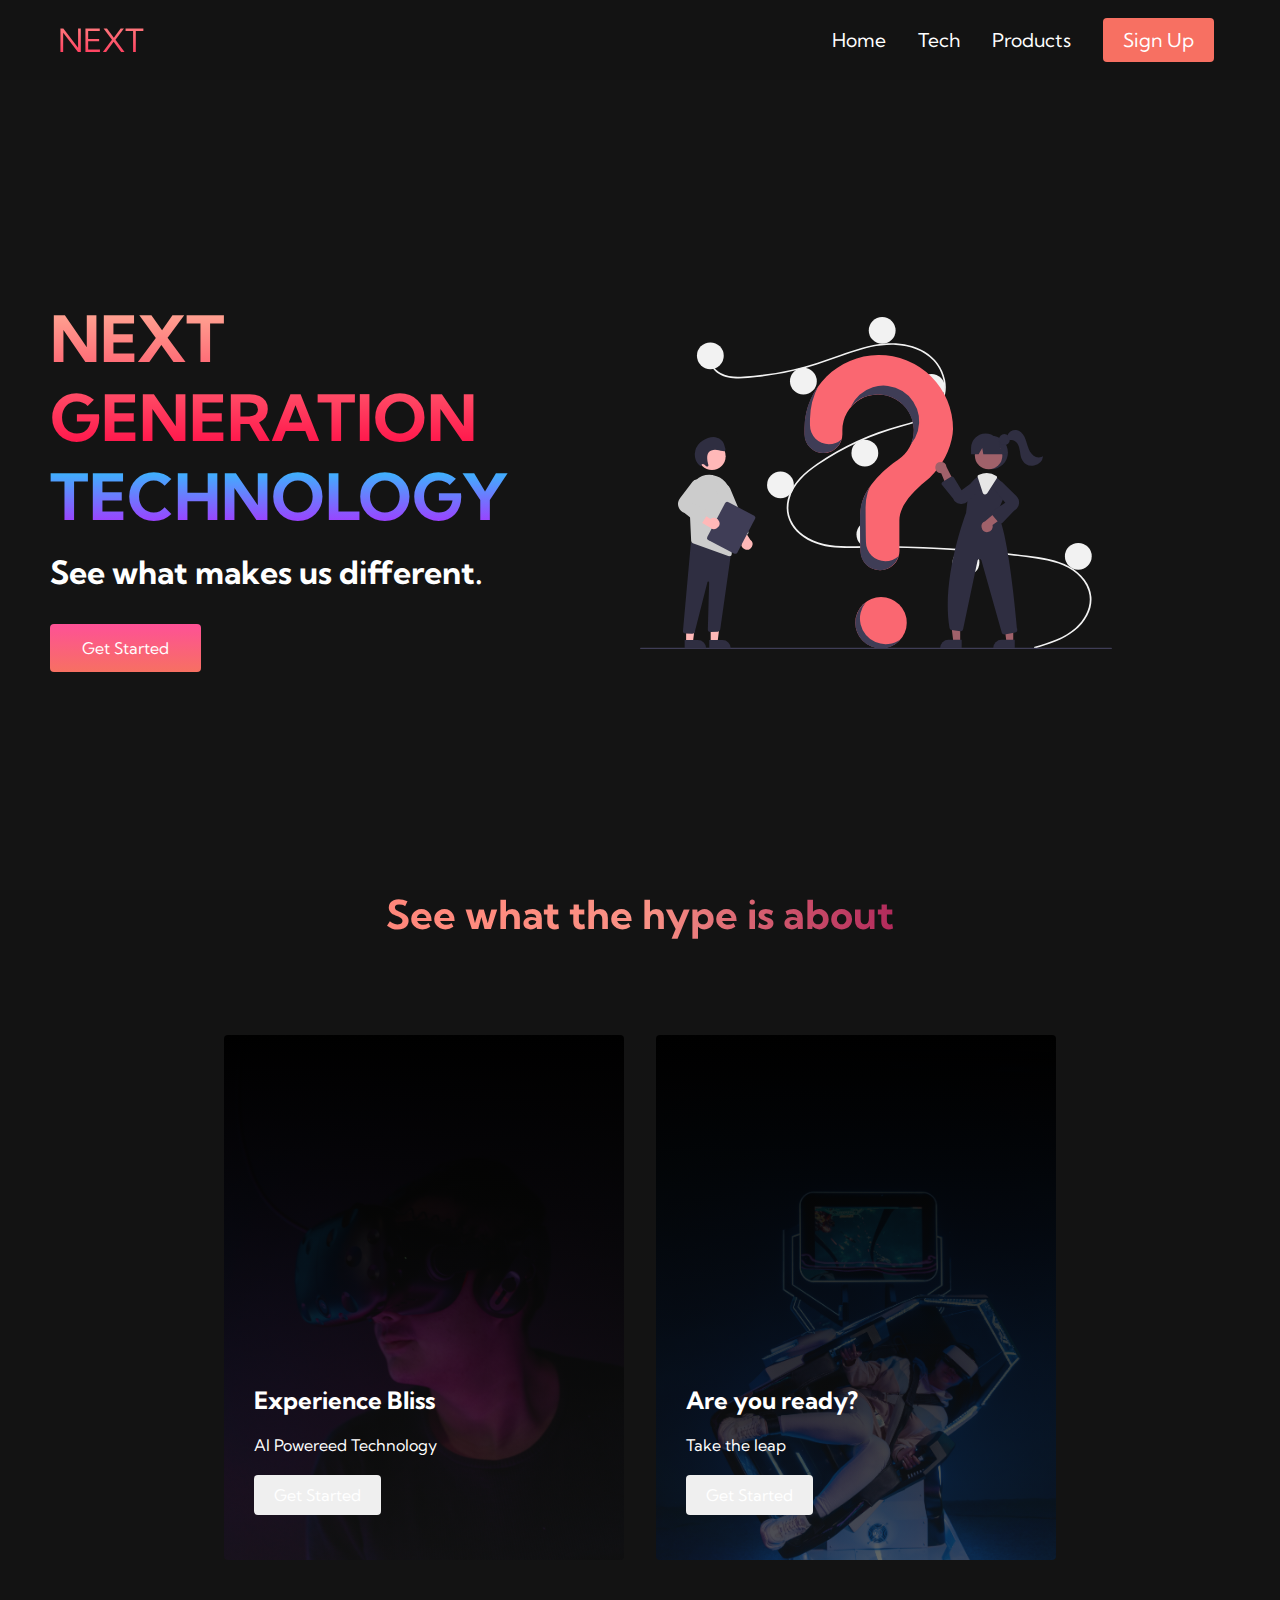
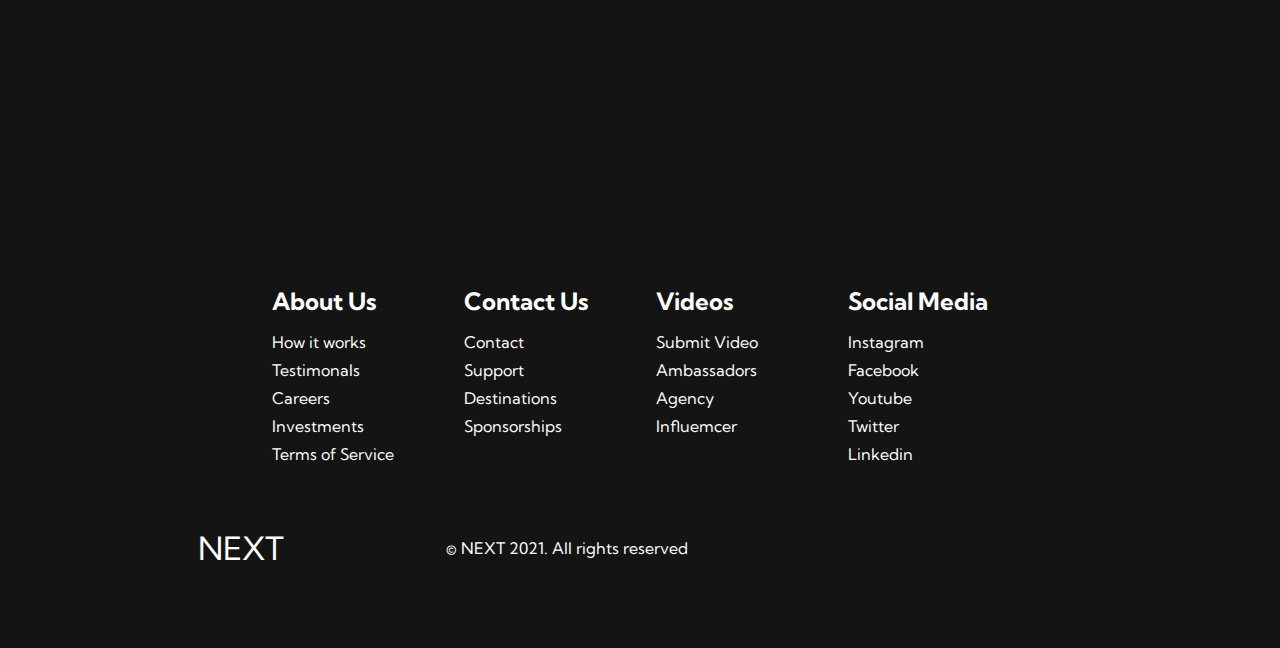
<file: src/index.html>
<!DOCTYPE html>
<html lang="en">

<head>
    <meta charset="UTF-8">
    <meta http-equiv="X-UA-Compatible" content="IE=edge">
    <meta name="viewport" content="width=device-width, initial-scale=1.0">
    <title>NEXT Website</title>
    <link rel="stylesheet" href="./styles/index.css">
    <link rel="stylesheet" href="https://pro.fontawesome.com/releases/v5.10.0/css/all.css" integrity="sha384-AYmEC3Yw5cVb3ZcuHtOA93w35dYTsvhLPVnYs9eStHfGJvOvKxVfELGroGkvsg+p" crossorigin="anonymous"/>
    <link rel="preconnect" href="https://fonts.googleapis.com">
    <link rel="preconnect" href="https://fonts.gstatic.com" crossorigin>
    <link href="https://fonts.googleapis.com/css2?family=Kumbh+Sans:wght@100;300;400;700&display=swap" rel="stylesheet"> 
</head>

<body>
    <!-- Navbar Section -->
    <nav class="navbar">
        <div class="navbar__container">
            <a href="./index.html" id="navbar__logo">
                <i class="fas fa-gem"></i> 
                NEXT
            </a>
            <div class="navbar__toggle" id="mobile-menu">
                <span class="bar"></span>
                <span class="bar"></span>
                <span class="bar"></span>
            </div>
            <ul class="navbar__menu">
                <li class="navbar__item">
                    <a href="./index.html" class="navbar__links"> Home </a>
                </li>
                <li class="navbar__item">
                    <a href="./pages/tech.html" class="navbar__links"> Tech </a>
                </li>
                <li class="navbar__item">
                    <a href="./pages/products.html" class="navbar__links"> Products</a>
                </li>
                <li class="navbar__btn">
                    <a href="./index.html" class="button"> Sign Up</a>
                </li>
            </ul>
        </div>
    </nav>

    <!-- Hero Section -->
    <div class="main">
        <div class="main__container">
            <div class="main__content">
                <h1>NEXT GENERATION</h1>
                <h2>TECHNOLOGY</h2>
                <p>See what makes us different.</p>
                <button class="main__btn">
                    <a href="index.html">Get Started</a>
                </button>
            </div>
            <div class="main__img--container">
                <img src="./assets/questions.svg" alt="messages" id="main__img" />
            </div>
        </div>
    </div>

    <!-- Services Section -->
    <div class="services">
        <h1>See what the hype is about</h1>
        <div class="services__container">
            <div class="services__card">
                <h2>Experience Bliss</h2>
                <p>AI Powereed Technology</p>
                <button>Get Started</button>
            </div>
            <div class="services__card">
                <h2>Are you ready?</h2>
                <p>Take the leap</p>
                <button>Get Started</button>
            </div>
        </div>
    </div>

    <!-- Footer Section -->
    <div class="footer__container">
        <div class="footer__links">
            <div class="footer__link--wrapper">
                <div class="footer__link--items">
                    <h2>About Us</h2>
                    <a href="index.html">How it works</a>
                    <a href="index.html">Testimonals</a>
                    <a href="index.html">Careers</a>
                    <a href="index.html">Investments</a>
                    <a href="index.html">Terms of Service</a>
                </div>
                <div class="footer__link--items">
                    <h2>Contact Us</h2>
                    <a href="index.html">Contact</a>
                    <a href="index.html">Support</a>
                    <a href="index.html">Destinations</a>
                    <a href="index.html">Sponsorships</a>
                </div>
            </div>
            <div class="footer__link--wrapper">
                <div class="footer__link--items">
                    <h2>Videos</h2>
                    <a href="index.html">Submit Video</a>
                    <a href="index.html">Ambassadors</a>
                    <a href="index.html">Agency</a>
                    <a href="index.html">Influemcer</a>
                </div>
                <div class="footer__link--items">
                    <h2>Social Media</h2>
                    <a href="index.html">Instagram</a>
                    <a href="index.html">Facebook</a>
                    <a href="index.html">Youtube</a>
                    <a href="index.html">Twitter</a>
                    <a href="index.html">Linkedin</a>
                </div>
            </div>
        </div>
        <div class="social__media">
            <div class="social__media--wrapper">
                    <a href="index.html" id="footer__logo">
                        <i class="fas fa-gem"></i>
                        NEXT
                    </a>
                    <p class="website__rights">&copy; NEXT 2021. All rights reserved</p>
                    <div class="social__icons">
                        <a href="index.html" class="social__icon--link" target="_blank">
                            <i class="fab fa-instagram"></i>
                        </a>
                        <a href="index.html" class="social__icon--link" target="_blank">
                            <i class="fab fa-facebook"></i>
                        </a>
                        <a href="index.html" class="social__icon--link" target="_blank">
                            <i class="fab fa-youtube"></i>
                        </a>
                        <a href="index.html" class="social__icon--link" target="_blank">
                            <i class="fab fa-twitter"></i>
                        </a>
                        <a href="index.html" class="social__icon--link" target="_blank">
                            <i class="fab fa-linkedin"></i>
                        </a>
                    </div>
            </div>
        </div>
    </div>

    <script src="./scripts/index.js"></script>
</body>
</html>
</file>
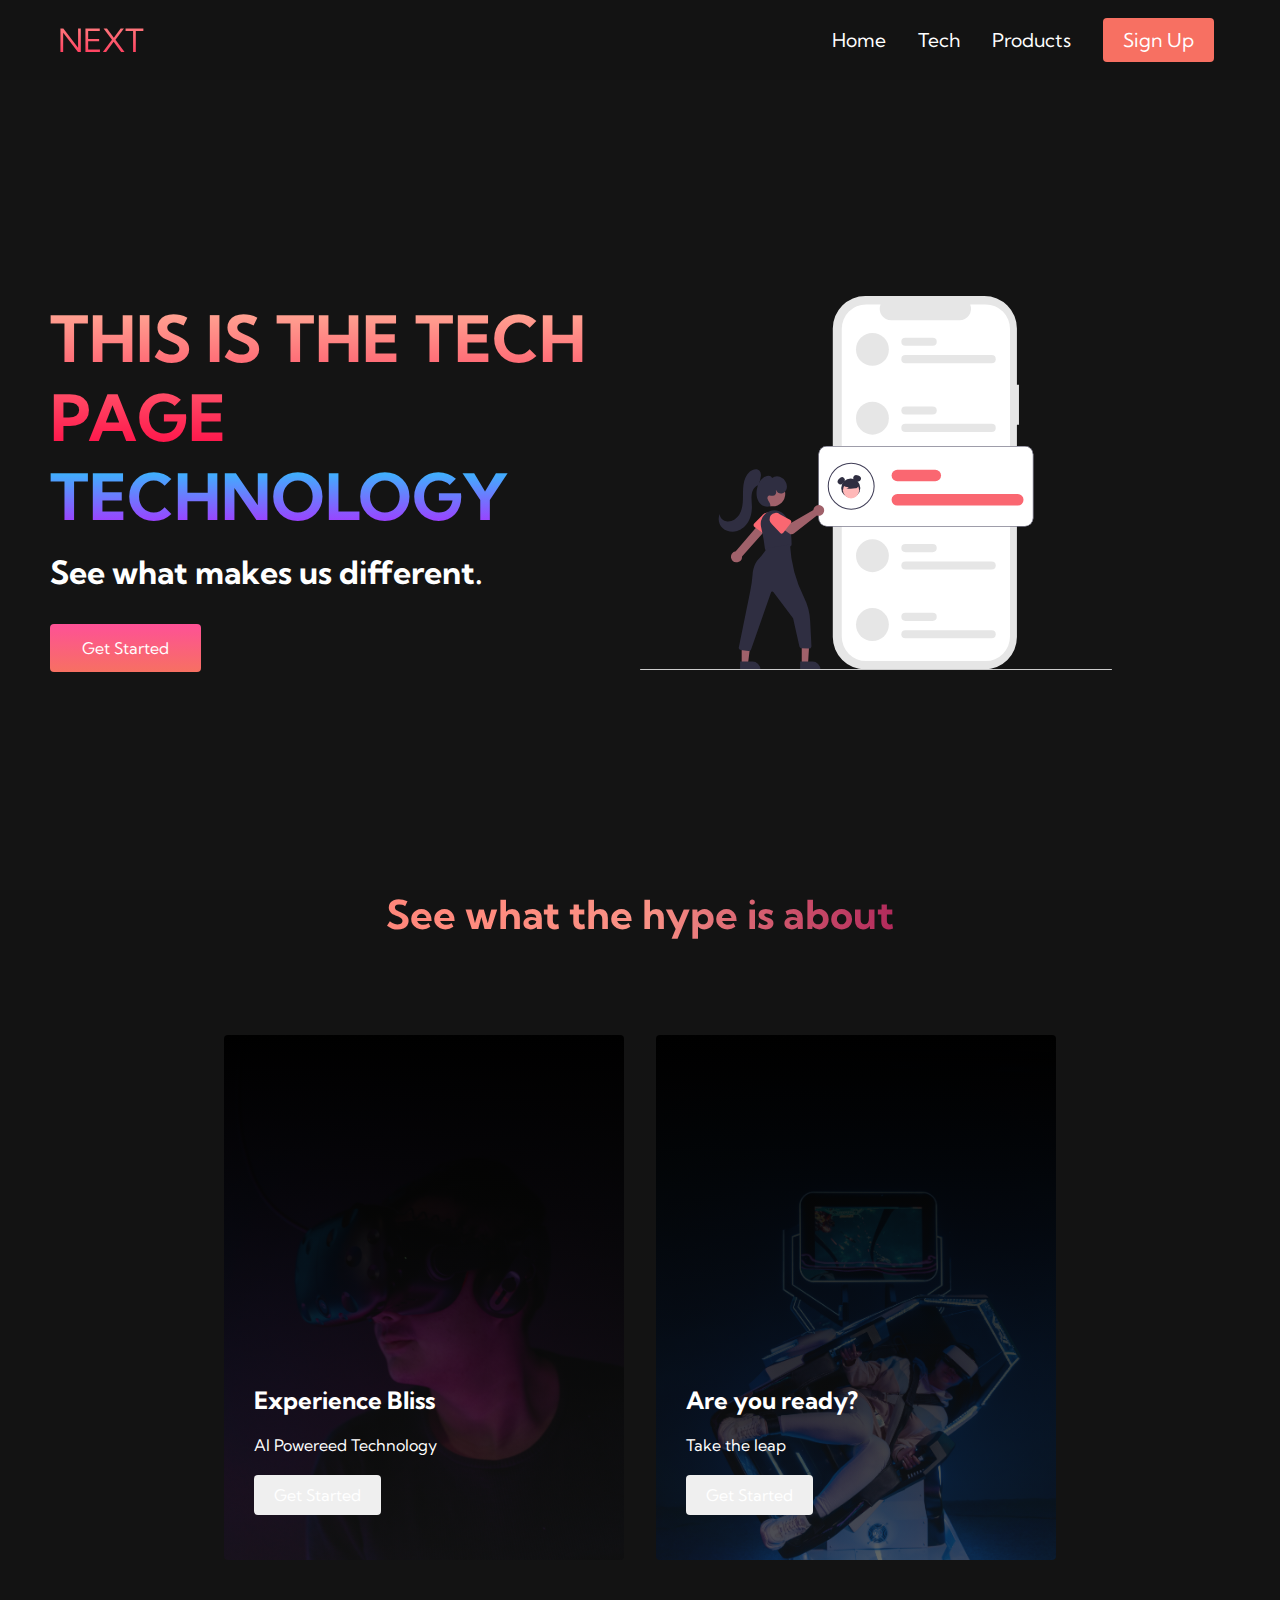
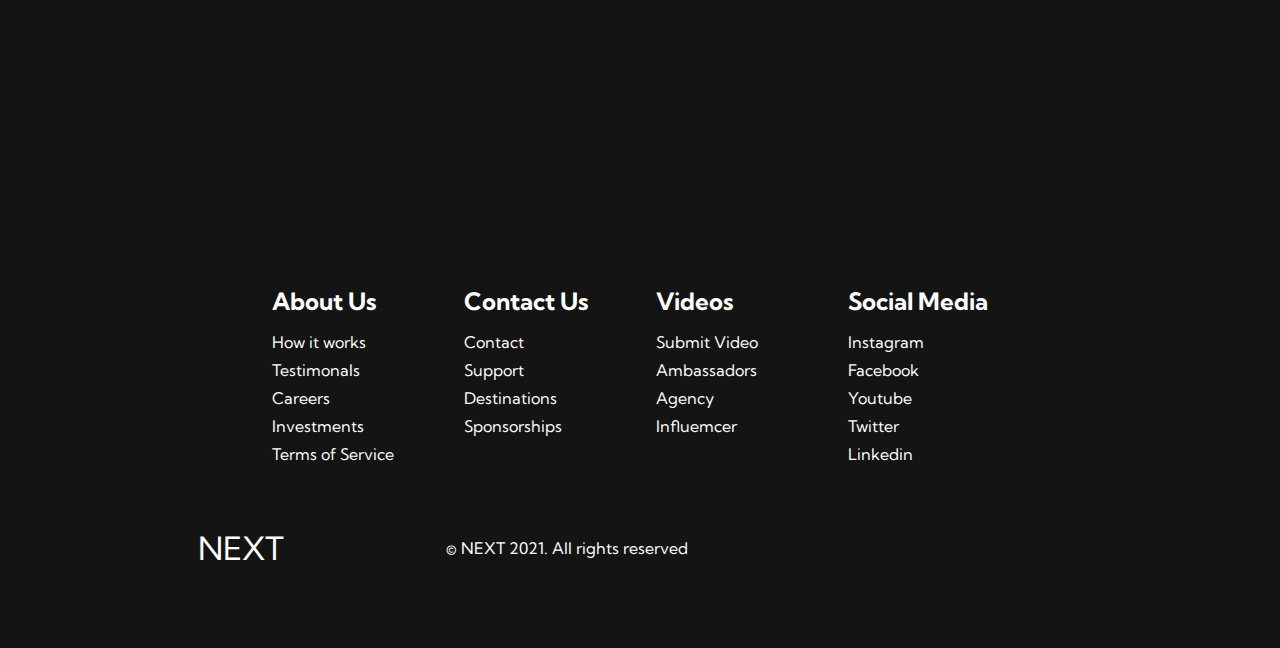
<file: src/pages/tech.html>
<!DOCTYPE html>
<html lang="en">

<head>
    <meta charset="UTF-8">
    <meta http-equiv="X-UA-Compatible" content="IE=edge">
    <meta name="viewport" content="width=device-width, initial-scale=1.0">
    <title>NEXT Website</title>
    <link rel="stylesheet" href="../styles/index.css">
    <link rel="stylesheet" href="https://pro.fontawesome.com/releases/v5.10.0/css/all.css" integrity="sha384-AYmEC3Yw5cVb3ZcuHtOA93w35dYTsvhLPVnYs9eStHfGJvOvKxVfELGroGkvsg+p" crossorigin="anonymous"/>
    <link rel="preconnect" href="https://fonts.googleapis.com">
    <link rel="preconnect" href="https://fonts.gstatic.com" crossorigin>
    <link href="https://fonts.googleapis.com/css2?family=Kumbh+Sans:wght@100;300;400;700&display=swap" rel="stylesheet"> 
</head>

<body>
    <!-- Navbar Section -->
    <nav class="navbar">
        <div class="navbar__container">
            <a href="../index.html" id="navbar__logo">
                <i class="fas fa-gem"></i> 
                NEXT
            </a>
            <div class="navbar__toggle" id="mobile-menu">
                <span class="bar"></span>
                <span class="bar"></span>
                <span class="bar"></span>
            </div>
            <ul class="navbar__menu">
                <li class="navbar__item">
                    <a href="../index.html" class="navbar__links"> Home </a>
                </li>
                <li class="navbar__item">
                    <a href="./tech.html" class="navbar__links"> Tech </a>
                </li>
                <li class="navbar__item">
                    <a href="./products.html" class="navbar__links"> Products</a>
                </li>
                <li class="navbar__btn">
                    <a href="../index.html" class="button"> Sign Up</a>
                </li>
            </ul>
        </div>
    </nav>

    <!-- Hero Section -->
    <div class="main">
        <div class="main__container">
            <div class="main__content">
                <h1>THIS IS THE TECH PAGE</h1>
                <h2>TECHNOLOGY</h2>
                <p>See what makes us different.</p>
                <button class="main__btn">
                    <a href="../index.html">Get Started</a>
                </button>
            </div>
            <div class="main__img--container">
                <img src="../assets/messages.svg" alt="messages" id="main__img" />
            </div>
        </div>
    </div>

    <!-- Services Section -->
    <div class="services">
        <h1>See what the hype is about</h1>
        <div class="services__container">
            <div class="services__card">
                <h2>Experience Bliss</h2>
                <p>AI Powereed Technology</p>
                <button>Get Started</button>
            </div>
            <div class="services__card">
                <h2>Are you ready?</h2>
                <p>Take the leap</p>
                <button>Get Started</button>
            </div>
        </div>
    </div>

    <!-- Footer Section -->
    <div class="footer__container">
        <div class="footer__links">
            <div class="footer__link--wrapper">
                <div class="footer__link--items">
                    <h2>About Us</h2>
                    <a href="../index.html">How it works</a>
                    <a href="../index.html">Testimonals</a>
                    <a href="../index.html">Careers</a>
                    <a href="../index.html">Investments</a>
                    <a href="../index.html">Terms of Service</a>
                </div>
                <div class="footer__link--items">
                    <h2>Contact Us</h2>
                    <a href="../index.html">Contact</a>
                    <a href="../index.html">Support</a>
                    <a href="../index.html">Destinations</a>
                    <a href="../index.html">Sponsorships</a>
                </div>
            </div>
            <div class="footer__link--wrapper">
                <div class="footer__link--items">
                    <h2>Videos</h2>
                    <a href="../index.html">Submit Video</a>
                    <a href="../index.html">Ambassadors</a>
                    <a href="../index.html">Agency</a>
                    <a href="../index.html">Influemcer</a>
                </div>
                <div class="footer__link--items">
                    <h2>Social Media</h2>
                    <a href="../index.html">Instagram</a>
                    <a href="../index.html">Facebook</a>
                    <a href="../index.html">Youtube</a>
                    <a href="../index.html">Twitter</a>
                    <a href="../index.html">Linkedin</a>
                </div>
            </div>
        </div>
        <div class="social__media">
            <div class="social__media--wrapper">
                    <a href="../index.html" id="footer__logo">
                        <i class="fas fa-gem"></i>
                        NEXT
                    </a>
                    <p class="website__rights">&copy; NEXT 2021. All rights reserved</p>
                    <div class="social__icons">
                        <a href="../index.html" class="social__icon--link" target="_blank">
                            <i class="fab fa-instagram"></i>
                        </a>
                        <a href="../index.html" class="social__icon--link" target="_blank">
                            <i class="fab fa-facebook"></i>
                        </a>
                        <a href="../index.html" class="social__icon--link" target="_blank">
                            <i class="fab fa-youtube"></i>
                        </a>
                        <a href="../index.html" class="social__icon--link" target="_blank">
                            <i class="fab fa-twitter"></i>
                        </a>
                        <a href="../index.html" class="social__icon--link" target="_blank">
                            <i class="fab fa-linkedin"></i>
                        </a>
                    </div>
            </div>
        </div>
    </div>

    <script src="../scripts/index.js"></script>
</body>
</html>
</file>
<file: src/styles/index.css>
/* Default browser and HTML CSS */
:root {
    --DefaultRed: #f77062;
    --DefaultWhite: #ffffff;
    --DefaultBlack: #000000;
    --MenuBlack: #131313;
    --ImagesBackgroundBlack: #141414;
    --DefaultBlue: #4837ff;
    --LogoPrimaryRed: #ff8177;
    --LogoSecondaryRed: #ff0844;
    --LogoTernaryRed: #ffb199;
    --TextPurple: #b721ff;
    --TextCyan: #21d4fd;
    --OtherRedOne: #fe5196;
    --OtherRedTwo: #ff867a;
    --OtherRedThree: #ff8c7f;
    --OtherRedFour: #f99185;
    --OtherRedFive: #cf556c;
    --OtherRedSix: #b12a5b;
    --OtherWhiteOne: #e9e9e9;
}

* {
    box-sizing: border-box;
    margin: 0;
    padding: 0;
    font-family: 'Kumbh Sans', sans-serif;
}

/* Navbar Section CSS */
.navbar {
    background: var(--MenuBlack);
    height: 80px;
    display: flex;
    justify-content: center;
    align-items: center;
    font-size: 1.2rem;
    position: sticky;
    top: 0;
    z-index: 999;
}

.navbar__container {
    display: flex;
    justify-content: space-between;
    height: 80px;
    z-index: 1;
    width: 100%;
    max-width: 1300px;
    margin: 0 auto;
    padding: 0 50px;
}

#navbar__logo {
    background-color: var(--LogoPrimaryRed);
    background-image: linear-gradient(to top, var(--LogoSecondaryRed) 0%, var(--LogoTernaryRed) 100%);
    background-size: 100%;
    -webkit-background-clip: text;
    -moz-background-clip: text;
    -webkit-text-fill-color: transparent;
    -moz-text-fill-color: transparent;
    display: flex;
    align-items: center;
    cursor: pointer;
    text-decoration: none;
    font-size: 2rem;
}

.fa-gem {
    margin-right: 0.5rem;
}

.navbar__menu {
    display: flex;
    align-items: center;
    list-style: none;
    text-align: center;
}

.navbar__item {
    height: 80px;
}

.navbar__links {
    color: var(--DefaultWhite);
    display: flex;
    align-items: center;
    justify-content: center;
    text-decoration: none;
    padding: 0 1rem;
    height: 100%;
}

.navbar__btn {
    display: flex;
    justify-content: center;
    align-items: center;
    padding: 0 1rem;
    width: 100%;
}

.button {
    display: flex;
    justify-content: center;
    align-items: center;
    text-decoration: none;
    padding: 10px 20px;
    height: 100%;
    width: 100%;
    border: none;
    outline: none;
    border-radius: 4px;
    background-color: var(--DefaultRed);
    color: var(--DefaultWhite);
}

.button:hover {
    background: var(--DefaultBlue);
    transition: all 0.3s ease;
}

.navbar__links:hover {
    color: var(--DefaultRed);
    transition: all 0.3s ease;
}

/* Navbar Section CSS - Mobile Responsive */
@media screen and (max-width: 960px) {
    .navbar__container {
        display: flex;
        justify-content: space-between;
        height: 80px;
        z-index: 1;
        width: 100%;
        max-width: 1300px;
        padding: 0;
    }

    .navbar__menu {
        display: grid;
        grid-template-columns: auto;
        margin: 0;
        width: 100%;
        position: absolute;
        top: -1000px;
        opacity: 0;
        transition: all 0.5s ease;
        height: 50vh;
        z-index: -1;
        background: var(--MenuBlack);
    }

    .navbar__menu.active {
        background: var(--MenuBlack);
        top: 100%;
        opacity: 1;
        transition: all 0.5s ease;
        z-index: 99;
        height: 50vh;
        font-size: 1.6rem;
    }

    #navbar__logo {
        padding-left: 25px;
    }

    .navbar__toggle .bar {
        width: 25px;
        height: 3px;
        margin: 5px auto;
        transition: all 0.3s ease-in-out;
        background: var(--DefaultWhite);
    }

    .navbar__item {
        width: 100%;
    }

    .navbar__links {
        text-align: center;
        padding: 2rem;
        width: 100%;
        display: table;
    }

    #mobile-menu {
        position: absolute;
        top: 20%;
        right: 5%;
        transform: translate(5%,20%);
    }

    .navbar__btn {
        padding-bottom: 2rem;
    }
    .button {
        display: flex;
        justify-content: center;
        align-items: center;
        width: 80%;
        height: 80px;
        margin: 0;
    }

    .navbar__toggle .bar {
        display: block;
        cursor: pointer;
    }

    #mobile-menu.is-active .bar:nth-child(2) {
        opacity: 0;
    }

    #mobile-menu.is-active .bar:nth-child(1) {
        transform: translateY(8px) rotate(45deg);
    }

    #mobile-menu.is-active .bar:nth-child(3) {
        transform: translateY(-8px) rotate(-45deg);
    }
}

/* Hero Section CSS */ 
.main {
    background-color: var(--ImagesBackgroundBlack);
}

.main__container {
    display: grid;
    grid-template-columns: 1fr 1fr;
    align-items: center;
    justify-self: center;
    margin: 0;
    height: 90vh;
    background-color: var(--ImagesBackgroundBlack);
    z-index: 1;
    width: 100%;
    max-width: 1300px;
    padding: 0 50px;
}

.main__content h1 {
    font-size: 4rem;
    background-color: var(--LogoPrimaryRed);
    background-image: linear-gradient(to top, var(--LogoSecondaryRed) 0%, var(--LogoTernaryRed) 100%);
    background-size: 100%;
    -webkit-background-clip: text;
    -moz-background-clip: text;
    -webkit-text-fill-color: transparent;
    -moz-text-fill-color: transparent;
}

.main__content h2 {
    font-size: 4rem;
    background-color: var(--LogoPrimaryRed);
    background-image: linear-gradient(to top, var(--TextPurple) 0%, var(--TextCyan) 100%);
    background-size: 100%;
    -webkit-background-clip: text;
    -moz-background-clip: text;
    -webkit-text-fill-color: transparent;
    -moz-text-fill-color: transparent;
}

.main__content  p {
    margin-top:  1rem;
    font-size: 2rem;
    font-weight: 700;
    color: var(--DefaultWhite);
}

.main__btn {
    font-size: 1rem;
    background-image: linear-gradient(to top, var(--DefaultRed) 0%, var(--OtherRedOne) 100%);
    padding: 14px 32px;
    border: none;
    border-radius: 4px;
    color: var(--DefaultWhite);
    margin-top: 2rem;
    cursor: pointer;
    position: relative;
    transition: all 0.35s;
    outline: none;
}

.main__btn a {
    position: relative;
    z-index: 2;
    color: var(--DefaultWhite);
    text-decoration: none;
}

.main__btn::after {
    position: absolute;
    content: '';
    top: 0;
    left: 0;
    width: 0;
    height: 100%;
    background: var(--DefaultBlue);
    transition: all 0.35s;
    border-radius: 4px;
}

.main__btn:hover {
    color: var(--DefaultWhite);

}

.main__btn:hover:after {
    width:100%;
}

.main__img--conteinar {
    text-align: center;
}

#main__img {
    height: 80%;
    width: 80%;
}

/* Hero Section CSS - Mobile Responsive */
@media screen and (max-width: 768px) {
    .main__container {
        display: grid;
        grid-template-columns: auto;
        align-items: center;
        justify-self: center;
        width: 1005;
        margin: 0 auto;
        height: 90vh;
    }

    .main__content {
        text-align: center;
        margin-bottom: 4rem;
    }

    .main__content h1 {
        font-size: 2.5rem;
        margin-top: 2rem;
    }

    .main__content h2 {
        font-size: 3rem;
    }

    .main__content p {
        margin-top: 1rem;
        font-size: 1.5rem;
    }
}

@media screen and (max-width:480px) {
    .main__content h1 {
        font-size: 2rem;
        margin-top: 3rem;
    }

    .main__content h2 {
        font-size: 2rem;
    }

    .main__content p {
        margin-top: 2rem;
        font-size: 1.5rem;
    }

    .main__btn {
        padding: 12px 36px;
        margin: 2.5rem 0;
    }
}

/* Services Section CSS */
.services {
    background: var(--MenuBlack);
    display: flex;
    flex-direction: column;
    align-items: center;
    height: 100vh;
} 

.services h1 {
    background-color: var(--LogoPrimaryRed);
    background-image: linear-gradient(to right, var(--LogoPrimaryRed) 0%, var(--OtherRedTwo) 0%, var(--OtherRedThree) 21%, var(--OtherRedFour) 52%, var(--OtherRedFive) 78%, var(--OtherRedSix) 100%);
    background-size: 100%;
    margin-bottom: 5rem;
    font-size: 2.5rem;
    -webkit-background-clip: text;
    -moz-background-clip: text;
    -webkit-text-fill-color: transparent;
    -moz-text-fill-color: transparent;
}

.services__container {
    display: flex;
    justify-content: center;
    flex-wrap: wrap;
}

.services__card {
    margin: 1rem;
    height: 525px;
    width:400px;
    border-radius: 4px;
    background-image: linear-gradient(to bottom, var(--DefaultBlack) 0%, rgba(17,17,17,0.6) 100% ), url('../assets/vr-01.jpg');
    background-size: cover;
    position: relative;
    color: var(--DefaultWhite);
}

.services__card:nth-child(2){
    background-image: linear-gradient(to bottom, var(--DefaultBlack) 0%, rgba(17,17,17,0.6) 100% ), url('../assets/vr-02.jpg');
}

.services h2 {
    position: absolute;
    top: 350px;
    left: 30px;
}

.services__card p {
    position: absolute;
    top: 400px;
    left: 30px;
}

.services__card button {
    color: var(--DefaultWhite);
    padding: 10px 20px;
    border: none;
    outline: none;
    border-radius: 4px;
    background: var (--DefaultRed);
    position: absolute;
    top: 440px;
    left: 30px;
    font-size: 1rem;
    cursor: pointer;
}

.services__card:hover {
    transform: scale(1.075);
    transition: 0.2s ease-in;
    cursor: pointer;
}

/* Services Section CSS - Mobile Responsive */
@media screen and (max-width: 960px) {
    .services {
        height: 1600px;
    }

    .services h1 {
        font-size: 2rem;
        margin-top: 12rem;
    }
}

@media screen and (max-width: 480px) {
    .services {
        height: 1400px;
    }

    .services h1 {
        font-size: 1.2rem;
    }

    .services__card {
        width: 300px;

    }
}

/* Footer Section CSS*/
.footer__container {
    background-color: var(--ImagesBackgroundBlack);
    padding: 5rem 0;
    display: flex;
    flex-direction: column;
    justify-content: center;
    align-items: center;
}

#footer__logo {
    color: var(--DefaultWhite);
    display: flex;
    align-items: center;
    cursor: pointer;
    text-decoration: none;
    font-size:  2rem;
}

.footer__links {
    width: 100%;
    max-width: 1000px;
    display: flex;
    justify-content: center;
}

.footer__link--wrapper {
    display: flex;
}

.footer__link--items {
    display: flex;
    flex-direction: column;
    align-items: flex-start;
    margin: 16px;
    text-align: left;
    width: 160px;
    box-sizing: border-box;
}

.footer__link--items h2 {
    margin-bottom: 16px;
}

.footer__link--items > h2 {
    color: var(--DefaultWhite);
}

.footer__link--items a {
    color: var(--DefaultWhite);
    text-decoration: none;
    margin-bottom: 0.5rem;
}

.footer__link--items a:hover {
    color: var(--OtherWhiteOne);
    transition: 0.3s ease-out;
}

/* Social Icons */
.social__icon--link {
    color: var(--DefaultWhite);
    font-size: 24px;
}

.social__media {
    max-width: 1000px;
    width: 100%;
}

.social__media--wrapper {
    display: flex;
    justify-content: space-between;
    align-items: center;
    width: 90%;
    max-width: 1000px;
    margin: 40px auto 0 auto;  
}

.social__icons {
    display: flex;
    justify-content: space-between;
    align-items: center;
    width: 240px;
}

.social__logo {
    color: var(--DefaultWhite);
    justify-self: flex-start;
    margin-left: 20px;
    cursor: pointer;
    text-decoration: none;
    font-size: 2rem;
    display: flex;
    align-items: center;
    margin-bottom: 16px;
}

.website__rights {
    color: var(--DefaultWhite);
}

/* Footer Section CSS - Mobile Responsive*/
@media screen and (max-width: 820px) {
    .footer__links {
        padding-top: 2rem;
    }

    .footer__logo {
        margin-bottom: 2rem;
    }

    .website__rights {
        margin-bottom: 2rem;
    }

    .footer__link--wrapper {
        flex-direction: column;
    }
    
    .social__media--wrapper {
        flex-direction: column;
    }
}

@media screen and (max-width: 480px) {
    .footer__link--items {
        margin: 0;
        padding: 10px;
        width: 100%;
    }
}
</file>
